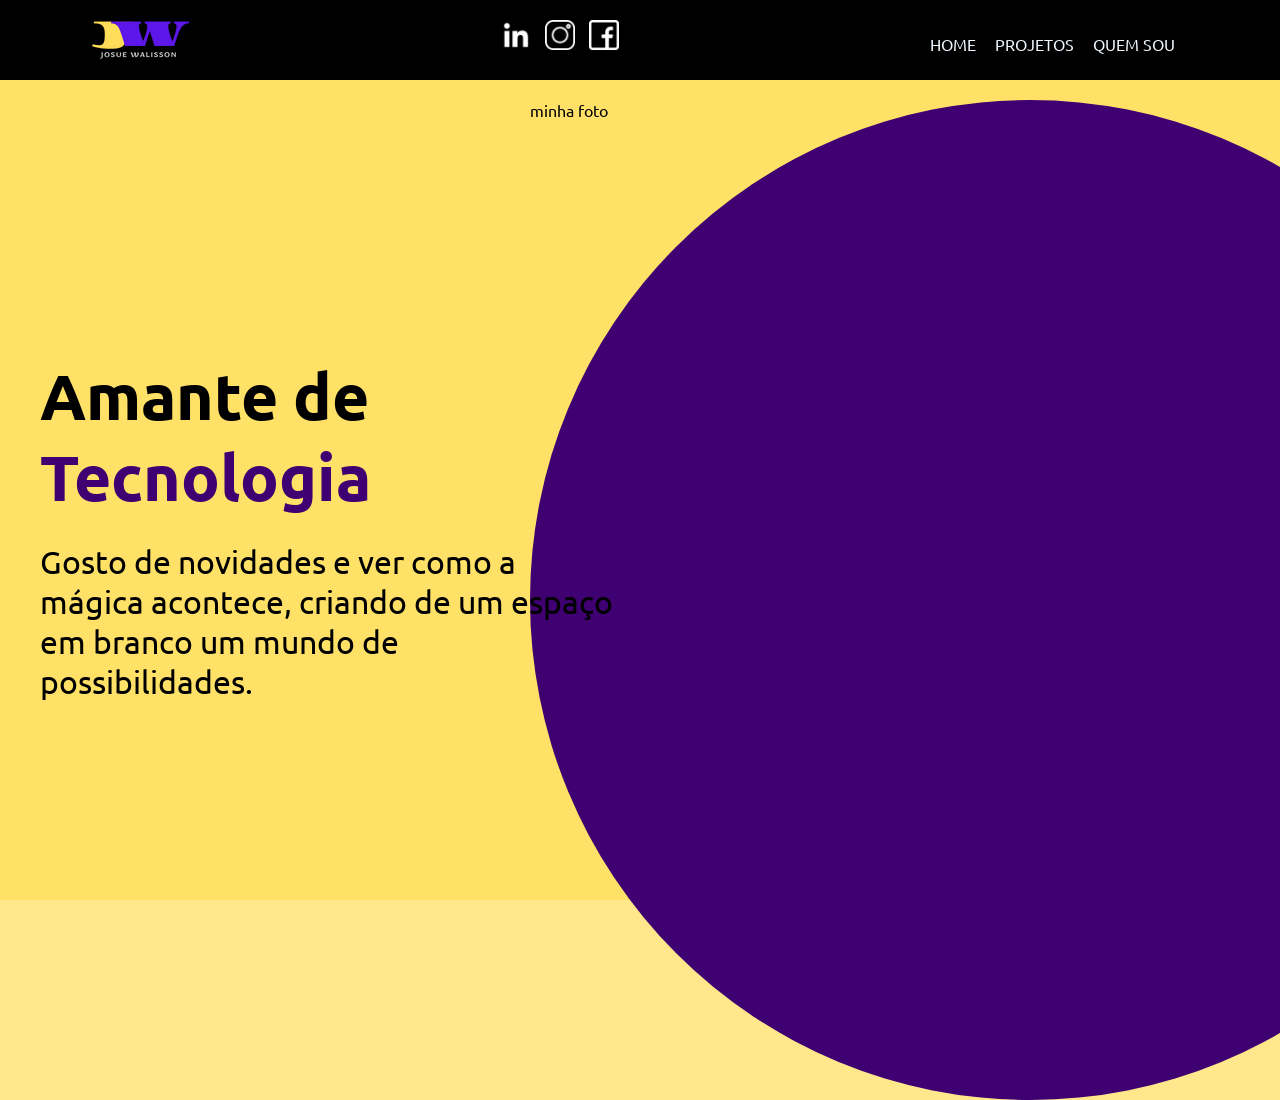
<file: index.html>
<!DOCTYPE html>
<html lang="pt-br">
<head>
    <meta charset="UTF-8">
    <meta http-equiv="X-UA-Compatible" content="IE=edge">
    <meta name="viewport" content="width=device-width, initial-scale=1.0">
    <link rel="stylesheet" href="./css/paginaprincipal.css">
    <title>Josué Walisson - Meu Portfólio</title>
</head>
<body>
    <header>
        <div class="container-cabecalho">

            <div class="logo">
                <a href="#"><img src="./logos/logojwspequeno.png" alt=""></a>
            </div>
            
            <div class="redes-sociais">
                <a href="https://www.linkedin.com/in/josu%C3%A9-silva-b32125241/" target="_blank"><img src="./icones/linkedin.png" alt="" class="icone-rede"></a>
                <a href="https://www.instagram.com/walisson_genio/" target="_blank"><img src="./icones/instagram.png" alt="" class="icone-rede"></a>
                <a href="https://www.facebook.com/visaojws/" target="_blank"><img src="./icones/facebook.png" alt="" class="icone-rede"></a>
            </div>

            <nav>
                <a href="#">Home</a>
                <a href="#">Projetos</a>
                <a href="#">Quem Sou</a>
            </nav>
        </div>
    </header>

    <section class="corpo-principal">
        <div class="circulo">
            minha foto
        </div>

        <div class="corpo-texto">
            <div class="texto-principal">
                <h1>Amante de <span style="color: #3F0071;">Tecnologia</span></h1>
                <p>Gosto de novidades e ver como a mágica
                    acontece, criando de um espaço em branco
                    um mundo de possibilidades.
                </p>
            </div>
        </div>
    </section>
</body>
</html>
</file>
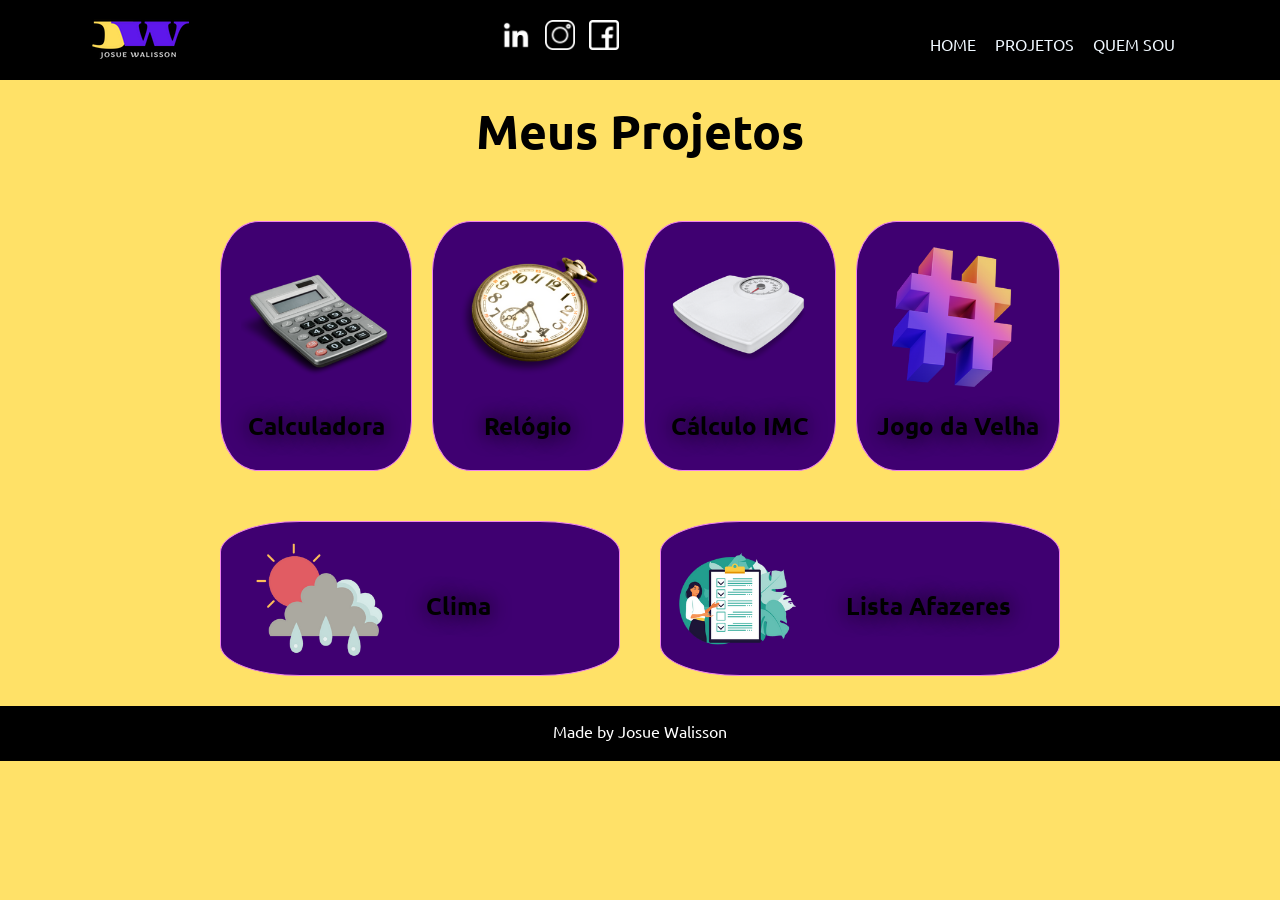
<file: projetos.html>
<!DOCTYPE html>
<html lang="pt-br">
<head>
    <meta charset="UTF-8">
    <meta http-equiv="X-UA-Compatible" content="IE=edge">
    <meta name="viewport" content="width=device-width, initial-scale=1.0">
    <link rel="stylesheet" href="./css/paginaprincipal.css">
    <link rel="stylesheet" href="./css/projetos.css">
    <title>Josué Walisson - Meu Portfólio</title>
</head>
<body>
    <header>
        <div class="container-cabecalho">

            <div class="logo">
                <a href="index.html"><img src="./logos/logojwspequeno.png" alt=""></a>
            </div>
            
            <div class="redes-sociais">
                <a href="https://www.linkedin.com/in/josu%C3%A9-silva-b32125241/" target="_blank"><img src="./icones/linkedin.png" alt="" class="icone-rede"></a>
                <a href="https://www.instagram.com/walisson_genio/" target="_blank"><img src="./icones/instagram.png" alt="" class="icone-rede"></a>
                <a href="https://www.facebook.com/visaojws/" target="_blank"><img src="./icones/facebook.png" alt="" class="icone-rede"></a>
            </div>

            <nav>
                <a href="index.html">Home</a>
                <a href="projetos.html">Projetos</a>
                <a href="#">Quem Sou</a>
            </nav>
        </div>
    </header>

   <section class="container-margem">

    <h1 class="titulo-pagina">Meus Projetos</h1>
    
    <div class="container-cards">
        
        <div class="cards-pequenos"><!-- INIC CARDS PEQUENOS-->

            <div class="card-app">
                <div class="card-foto">
                    <img src="./imagens/calculadora.png" alt="" width="150">
                </div>
                <div class="card-titulo">
                    <h3>Calculadora</h3>
                </div>
            </div>

            <div class="card-app">
                <div class="card-foto">
                    <img src="./imagens/relogio.png" alt="" width="150">
                </div>
                <div class="card-titulo">
                    <h3>Relógio</h3>
                </div>
            </div>

            <div class="card-app">
                <div class="card-foto">
                    <img src="./imagens/balancaimc.png" alt="" width="150">
                </div>
                <div class="card-titulo">
                    <h3>Cálculo IMC</h3>
                </div>
            </div>

            <div class="card-app">
                <div class="card-foto">
                    <img src="./imagens/jogodavelha.png" alt="" width="150">
                </div>
                <div class="card-titulo">
                    <h3>Jogo da Velha</h3>
                </div>
            </div>

        </div><!-- FIM CARDS PEQUENOS-->

        <div class="cards-grandes"><!-- INIC CARDS GRANDES-->

            <div class="card-app2">
                <div>
                    <img src="./imagens/clima.png" alt="" width="150" style="margin-left:20px">
                </div>
                <div class="card-grande-titulo">
                    <h3>Clima</h3>
                </div>
            </div>

            <div class="card-app2">
                <div>
                    <img src="./imagens/listaafazeres.png" alt="" width="150" >
                </div>
                <div class="card-grande-titulo">
                    <h3>Lista Afazeres</h3>
                </div>
            </div>

        </div><!-- FIM CARDS GRANDES-->

    </div><!-- FIM CONTINER-CARDS -->

   </section>

   <footer>
    <p>Made by Josue Walisson</p>
   </footer>
</body>
</html>
</file>
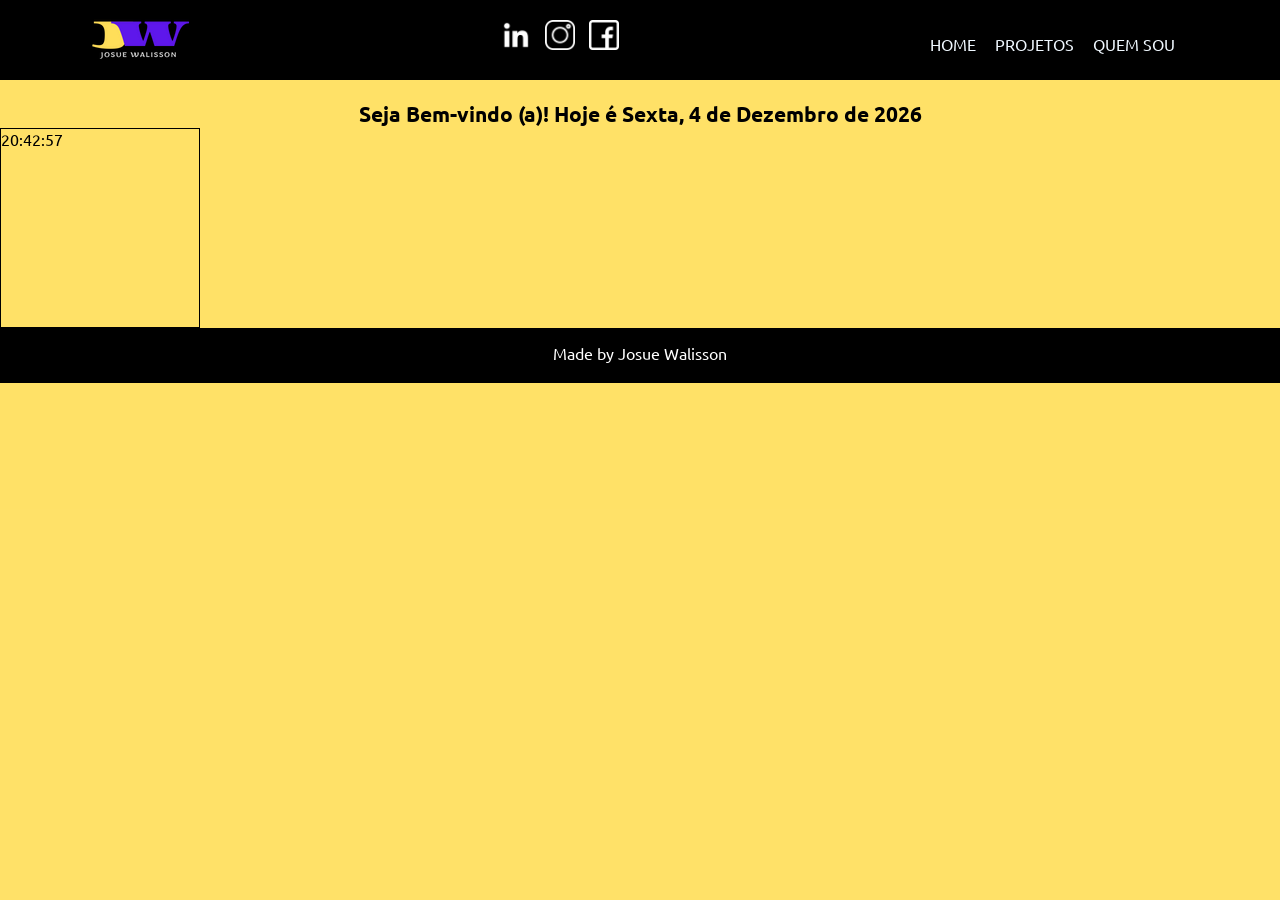
<file: relogio.html>
<!DOCTYPE html>
<html lang="pt-br">
<head>
    <meta charset="UTF-8">
    <meta http-equiv="X-UA-Compatible" content="IE=edge">
    <meta name="viewport" content="width=device-width, initial-scale=1.0">
    <!--css-->
    <link rel="stylesheet" href="./css/paginaprincipal.css">
    <link rel="stylesheet" href="./css/projetos.css">
    <link rel="stylesheet" href="./css/estilosprojetos.css">
    <!--javascript-->
    
    
    <title>Josué Walisson - Meu Portfólio</title>
</head>
<body>
    <header>
        <div class="container-cabecalho">

            <div class="logo">
                <a href="index.html"><img src="./logos/logojwspequeno.png" alt=""></a>
            </div>
            
            <div class="redes-sociais">
                <a href="https://www.linkedin.com/in/josu%C3%A9-silva-b32125241/" target="_blank"><img src="./icones/linkedin.png" alt="" class="icone-rede"></a>
                <a href="https://www.instagram.com/walisson_genio/" target="_blank"><img src="./icones/instagram.png" alt="" class="icone-rede"></a>
                <a href="https://www.facebook.com/visaojws/" target="_blank"><img src="./icones/facebook.png" alt="" class="icone-rede"></a>
            </div>

            <nav>
                <a href="index.html">Home</a>
                <a href="projetos.html">Projetos</a>
                <a href="#">Quem Sou</a>
            </nav>
        </div>
    </header>

    <section style="margin-top: 100px;">

    <div id="date">data</div>

    </section>

    <div id="clock">00:00:00</div>
    <script src="./JS/clock.js"></script>

   <footer>
    <p>Made by Josue Walisson</p>
   </footer>


   <script src="./JS/date.js"></script>
</body>
</html>
</file>
<file: css/paginaprincipal.css>
@import url('https://fonts.googleapis.com/css2?family=Ubuntu:wght@300;500;700&display=swap');/*font-family: 'Ubuntu', sans-serif;*/
/*cores
#150050
#3F0071
#610094
#FFDE59
*/

*{
    margin: 0;
    padding: 0;
    box-sizing: border-box;
}

html, body{
    height: 100%;
    overflow: hidden;
    font-family: 'Ubuntu', sans-serif;
    background-color: #ffde59b1;
}

/*CABEÇALHO*/
header{
    height: 80px;
    width: 100%;
    padding: 10px 0;
    background-color: black;
    position: absolute;
    z-index: 1;
}

.container-cabecalho{
    display: flex;
    justify-content: space-between;
    align-items: center;
    flex-wrap: wrap;
    margin: 0 auto;
    max-width: 1100px;
}

.redes-sociais a{
   margin: 5px;
}

.icone-rede{
    width: 30px;
}

nav{
    text-align: right;
    padding-top: 15px;
}

nav a{
    text-decoration: none;
    color: aliceblue;
    margin-right: 15px;
    text-transform: uppercase;
}

nav a:hover{
    color: #3F0071;
    transition: .3s;
}


/*SEÇÃO PRINCIPAL*/
.corpo-principal{
    height: calc(100%-100px);
}

.circulo{
    position: absolute;
    width: 1000px;
    height: 1000px;
    bottom: -200px;
    right: -250px;
    border-radius: 50%;
    background-color: #3F0071;
    z-index: 0;
}

.corpo-texto{
    position: absolute;
    width: 45%;
    top: 35%;
    margin: 40px;
}

.texto-principal h1{
    font-size: 4em;
    margin-bottom: 25px;
}

.texto-principal p{
    font-size: 2em;
}
</file>
<file: css/projetos.css>
.container-margem{
    margin-top: 100px;
}

.titulo-pagina{
    text-align: center;
    font-size: 3em;
}

.container-cards{
    display: flex;
    flex-direction: column;
    justify-content: center;
    align-items: center;
}

.cards-pequenos{
    margin: 50px 10px 10px 10px;
    display: flex;
    justify-content: space-between;
}

.cards-grandes{
    margin: 10px;
    display: flex;
    justify-content: space-between;
}

.card-app{
    background-color: #3f0071;
    border: 1px solid violet;
    border-radius: 20%;
    margin: 10px;
    padding: 20px;
    height: 250px;
}

.card-app2{
    display: flex;
    align-items: center;
    width: 400px;
    background-color: #3f0071;
    border: 1px solid violet;
    border-radius: 20%;
    margin: 20px;
}

.card-titulo, .card-grande-titulo{
    font-size: 1.3em;
    text-align: center;
    text-shadow: 0px 0px 20px black;
    margin-top: 15px;
}

.card-grande-titulo{
    margin-left: 35px;
}

footer{
    color: white;
    background-color: black;
    padding: 15px;
    height: 55px;
    text-align: center;
}
</file>
<file: css/estilosprojetos.css>
#date{
    text-align: center;
    font-size: 1.3em;
    font-weight: bold;
}

#clock{
    border: 1px solid black;
    width: 200px;
    height: 200px;
}
</file>
